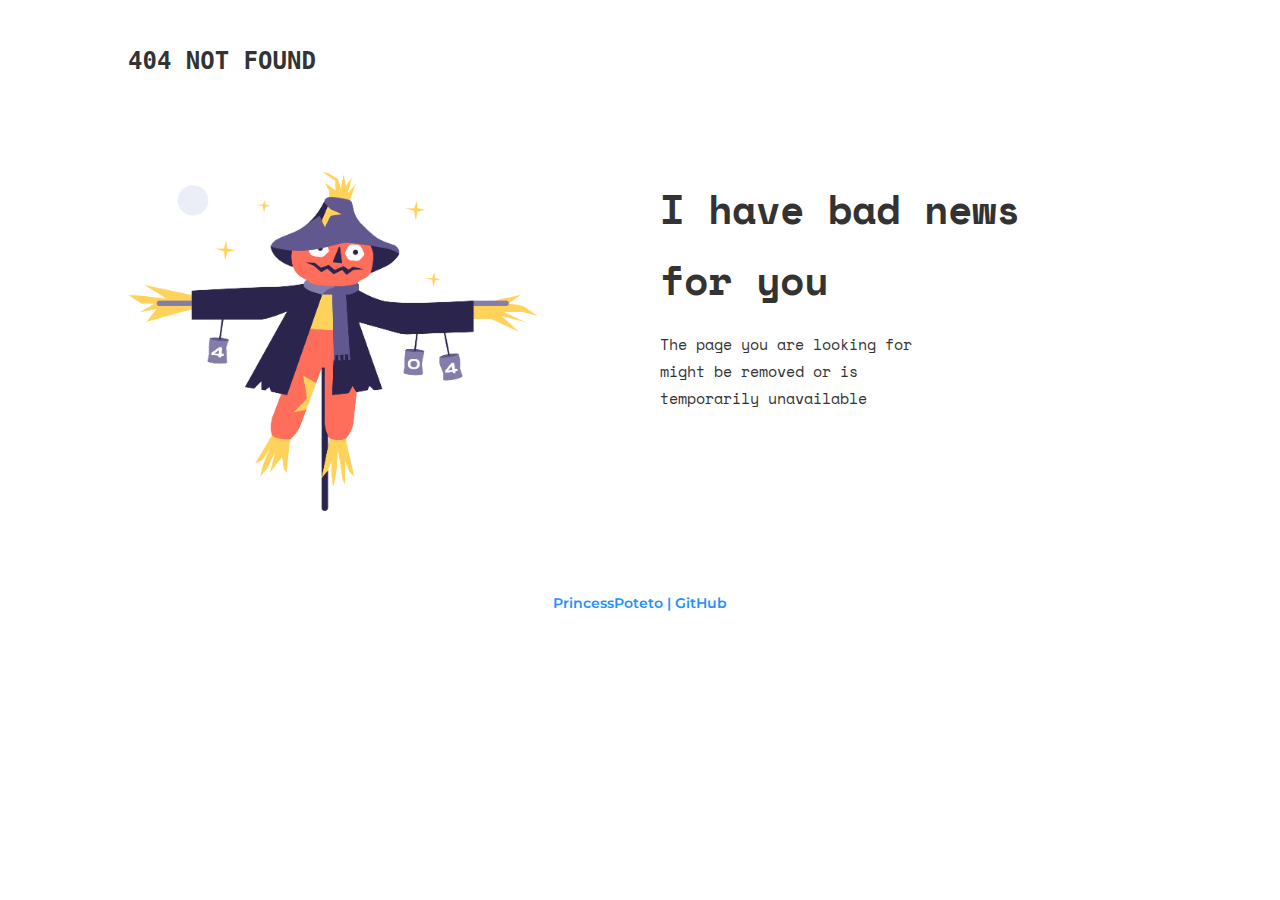
<file: portfolios/404/index.html>
<!DOCTYPE html>
<html lang="en">

<head>
    <meta charset="utf-8">
    <meta name="viewport" content="width=device-width, initial-scale=1,
    maximum-scale=5">

    <link rel="icon" href="./img/Scarecrow.png">
    <link rel="shortcut icon" type="image/x-icon" href="https://devchallenges.io/">
    <link rel=" stylesheet" href="./css/styless.css">

    <title>Devchallenges | 404 Not Found</title>
</head>

<body>
    <div class="container">

    <header>
        <h1 class="header__title">404 not found</h1>
    </header>

    <main class="main">
        <div class="frame">
        <img src="./img/Scarecrow.png" alt="scarecrow">
        </div>

        <article class="message">
        <h2 class="message__title">I have bad news for you</h2>
        <p class="message__text">The page you are looking for might be removed or is temporarily unavailable</p>
        </article>
    </main>

    <footer class="footer">
        <a class= "footer__link" href="https://github.com/PrincessPoteto" target= "_blank">PrincessPoteto | GitHub</a>
    </footer>

    </div>
</body>

</html>
</file>
<file: portfolios/404/css/styless.css>
@import url("https://fonts.googleapis.com/css2?family=Inconsolata:wght@400;700&display=swap");
@import url("https://fonts.googleapis.com/css2?family=Space+Mono:wght@400;700&display=swap");
@import url("https://fonts.googleapis.com/css2?family=Montserrat:wght@400;600&display=swap");
/*! normalize.css v8.0.1 | MIT License | github.com/necolas/normalize.css */
/* Document
   ========================================================================== */
/**
 * 1. Correct the line height in all browsers.
 * 2. Prevent adjustments of font size after orientation changes in iOS.
 */
*,
*::after,
*::before {
    -webkit-box-sizing: border-box;
    box-sizing: border-box;
}

html {
    line-height: 1.15;
  /* 1 */
    -webkit-text-size-adjust: 100%;
  /* 2 */
}

/* Sections=================================== */
/**
   * Remove the margin in all browsers.
   */
body {
    margin: 0;
}

/**
   * Render the `main` element consistently in IE.
   */
img {
    max-width: 100%;
}

main {
    display: block;
}

/**
   * Correct the font size and margin on `h1` elements within `section` and
   * `article` contexts in Chrome, Firefox, and Safari.
   */
h1 {
    font-size: 2em;
    margin: 0.67em 0;
}

/* Grouping content
     ========================================================================== */
/**
   * 1. Add the correct box sizing in Firefox.
   * 2. Show the overflow in Edge and IE.
   */
hr {
    -webkit-box-sizing: content-box;
    box-sizing: content-box;
  /* 1 */
    height: 0;
  /* 1 */
    overflow: visible;
  /* 2 */
}

/**
   * 1. Correct the inheritance and scaling of font size in all browsers.
   * 2. Correct the odd `em` font sizing in all browsers.
   */
pre {
    font-family: monospace, monospace;
  /* 1 */
    font-size: 1em;
  /* 2 */
}

/* Text-level semantics
     ========================================================================== */
/**
   * Remove the gray background on active links in IE 10.
   */
a {
    background-color: transparent;
}

/**
   * 1. Remove the bottom border in Chrome 57-
   * 2. Add the correct text decoration in Chrome, Edge, IE, Opera, and Safari.
   */
abbr[title] {
    border-bottom: none;
  /* 1 */
    text-decoration: underline;
  /* 2 */
    -webkit-text-decoration: underline dotted;
    text-decoration: underline dotted;
  /* 2 */
}

/**
   * Add the correct font weight in Chrome, Edge, and Safari.
   */
b,
strong {
    font-weight: bolder;
}

/**
   * 1. Correct the inheritance and scaling of font size in all browsers.
   * 2. Correct the odd `em` font sizing in all browsers.
   */
code,
kbd,
samp {
  font-family: monospace, monospace;
  /* 1 */
  font-size: 1em;
  /* 2 */
}

/**
   * Add the correct font size in all browsers.
   */
small {
  font-size: 80%;
}

/**
   * Prevent `sub` and `sup` elements from affecting the line height in
   * all browsers.
   */
sub,
sup {
  font-size: 75%;
  line-height: 0;
  position: relative;
  vertical-align: baseline;
}

sub {
  bottom: -0.25em;
}

sup {
  top: -0.5em;
}

/* Embedded content
     ========================================================================== */
/**
   * Remove the border on images inside links in IE 10.
   */
img {
  border-style: none;
}

/* Forms
     ========================================================================== */
/**
   * 1. Change the font styles in all browsers.
   * 2. Remove the margin in Firefox and Safari.
   */
button,
input,
optgroup,
select,
textarea {
  font-family: inherit;
  /* 1 */
  font-size: 100%;
  /* 1 */
  line-height: 1.15;
  /* 1 */
  margin: 0;
  /* 2 */
}

/**
   * Show the overflow in IE.
   * 1. Show the overflow in Edge.
   */
button,
input {
  /* 1 */
  overflow: visible;
}

/**
   * Remove the inheritance of text transform in Edge, Firefox, and IE.
   * 1. Remove the inheritance of text transform in Firefox.
   */
button,
select {
  /* 1 */
  text-transform: none;
}

/**
   * Correct the inability to style clickable types in iOS and Safari.
   */
button,
[type='button'],
[type='reset'],
[type='submit'] {
  -webkit-appearance: button;
}

/**
   * Remove the inner border and padding in Firefox.
   */
button::-moz-focus-inner,
[type='button']::-moz-focus-inner,
[type='reset']::-moz-focus-inner,
[type='submit']::-moz-focus-inner {
  border-style: none;
  padding: 0;
}

/**
   * Restore the focus styles unset by the previous rule.
   */
button:-moz-focusring,
[type='button']:-moz-focusring,
[type='reset']:-moz-focusring,
[type='submit']:-moz-focusring {
  outline: 1px dotted ButtonText;
}

/**
   * Correct the padding in Firefox.
   */
fieldset {
  padding: 0.35em 0.75em 0.625em;
}

/**
   * 1. Correct the text wrapping in Edge and IE.
   * 2. Correct the color inheritance from `fieldset` elements in IE.
   * 3. Remove the padding so developers are not caught out when they zero out
   *    `fieldset` elements in all browsers.
   */
legend {
  -webkit-box-sizing: border-box;
  box-sizing: border-box;
  /* 1 */
  color: inherit;
  /* 2 */
  display: table;
  /* 1 */
  max-width: 100%;
  /* 1 */
  padding: 0;
  /* 3 */
  white-space: normal;
  /* 1 */
}

/**
   * Add the correct vertical alignment in Chrome, Firefox, and Opera.
   */
progress {
  vertical-align: baseline;
}

/**
   * Remove the default vertical scrollbar in IE 10+.
   */
textarea {
  overflow: auto;
}

/**
   * 1. Add the correct box sizing in IE 10.
   * 2. Remove the padding in IE 10.
   */
[type='checkbox'],
[type='radio'] {
  -webkit-box-sizing: border-box;
  box-sizing: border-box;
  /* 1 */
  padding: 0;
  /* 2 */
}

/**
   * Correct the cursor style of increment and decrement buttons in Chrome.
   */
[type='number']::-webkit-inner-spin-button,
[type='number']::-webkit-outer-spin-button {
  height: auto;
}

/**
   * 1. Correct the odd appearance in Chrome and Safari.
   * 2. Correct the outline style in Safari.
   */
[type='search'] {
  -webkit-appearance: textfield;
  /* 1 */
  outline-offset: -2px;
  /* 2 */
}

/**
   * Remove the inner padding in Chrome and Safari on macOS.
   */
[type='search']::-webkit-search-decoration {
  -webkit-appearance: none;
}

/**
   * 1. Correct the inability to style clickable types in iOS and Safari.
   * 2. Change font properties to `inherit` in Safari.
   */
::-webkit-file-upload-button {
  -webkit-appearance: button;
  /* 1 */
  font: inherit;
  /* 2 */
}

/* Interactive
     ========================================================================== */
/*
   * Add the correct display in Edge, IE 10+, and Firefox.
   */
details {
  display: block;
}

/*
   * Add the correct display in all browsers.
   */
summary {
  display: list-item;
}

/* Misc
     ========================================================================== */
/**
   * Add the correct display in IE 10+.
   */
template {
  display: none;
}

/**
   * Add the correct display in IE 10.
   */
[hidden] {
  display: none;
}
.container {
  width: 90%;
  padding-top: 2rem;
  margin-right: auto;
  margin-left: auto;
}

@media screen and (min-width: 992px) {
  .container {
    padding-right: 4rem;
    padding-left: 4rem;
  }
}

@media screen and (min-width: 1440px) {
  .container {
    max-width: 1440px;
  }
}

.header__title {
  font-family: "Inconsolata, monospace", monospace;
  font-weight: bold;
  font-size: 24px;
  color: #333333;
  text-transform: uppercase;
}

@media screen and (min-width: 768px) {
  .header__title {
    font-weight: 700;
  }
}

.footer {
  margin: 5rem 0;
  font-family: "Montserrat", sans-serif;
  font-size: 14px;
  font-weight: 600;
  text-align: center;
  color: #333333;
}

.footer__link {
  text-decoration: none;
  padding: .1rem;
  color: #2391f8;
}

/* Contains main image and message */
.main {
  font-family: "Space Mono", monospace, monospace;
  margin-top: 2rem;
}

@media screen and (min-width: 600px) {
  .main {
    display: -webkit-box;
    display: -ms-flexbox;
    display: flex;
    -webkit-box-pack: space-evenly;
        -ms-flex-pack: space-evenly;
            justify-content: space-evenly;
  }
}

@media screen and (min-width: 992px) {
  .main {
    margin-top: 4rem;
  }
}

@media screen and (min-width: 1440px) {
  .main {
    margin-top: 8rem;
  }
}

/* Main image container */
.frame {
  margin-top: 2rem;
}

@media screen and (min-width: 600px) {
  .frame {
    width: 35%;
  }
}

@media screen and (min-width: 992px) {
  .frame {
    width: 40%;
  }
}

/* Main message container */
.message {
  width: 300px;
  margin: 0 auto;
}

@media screen and (min-width: 768px) {
  .message {
    width: auto;
  }
}

.message__title {
  font-size: 40px;
  font-weight: bold;
  color: #333333;
  line-height: 71px;
  margin-bottom: 1rem;
}

@media screen and (min-width: 768px) {
  .message__title {
    width: 370px;
  }
}

@media screen and (min-width: 1440px) {
  .message__title {
    width: 560px;
    font-size: 60px;
    font-weight: 700;
    line-height: 94.78px;
  }
}

.message__text {
  width: 255px;
  font-size: 15px;
  line-height: 27px;
  color: #333333;
}

@media screen and (min-width: 1440px) {
  .message__text {
    width: 410px;
    margin-bottom: 1rem;
    font-size: 24px;
    font-weight: 400;
    line-height: 35.54px;
  }
}

.button {
  width: 216px;
  height: 68px;
  margin-top: 3rem;
  padding: 1.5rem;
  font-size: 14px;
  font-weight: bold;
  color: #FFFFFF;
  text-transform: uppercase;
  letter-spacing: 1px;
  border: none;
  background-color: #333333;
}

@media screen and (min-width: 992px) {
  .button:hover {
    background-color: #FF6D5B;
  }
}
</file>
